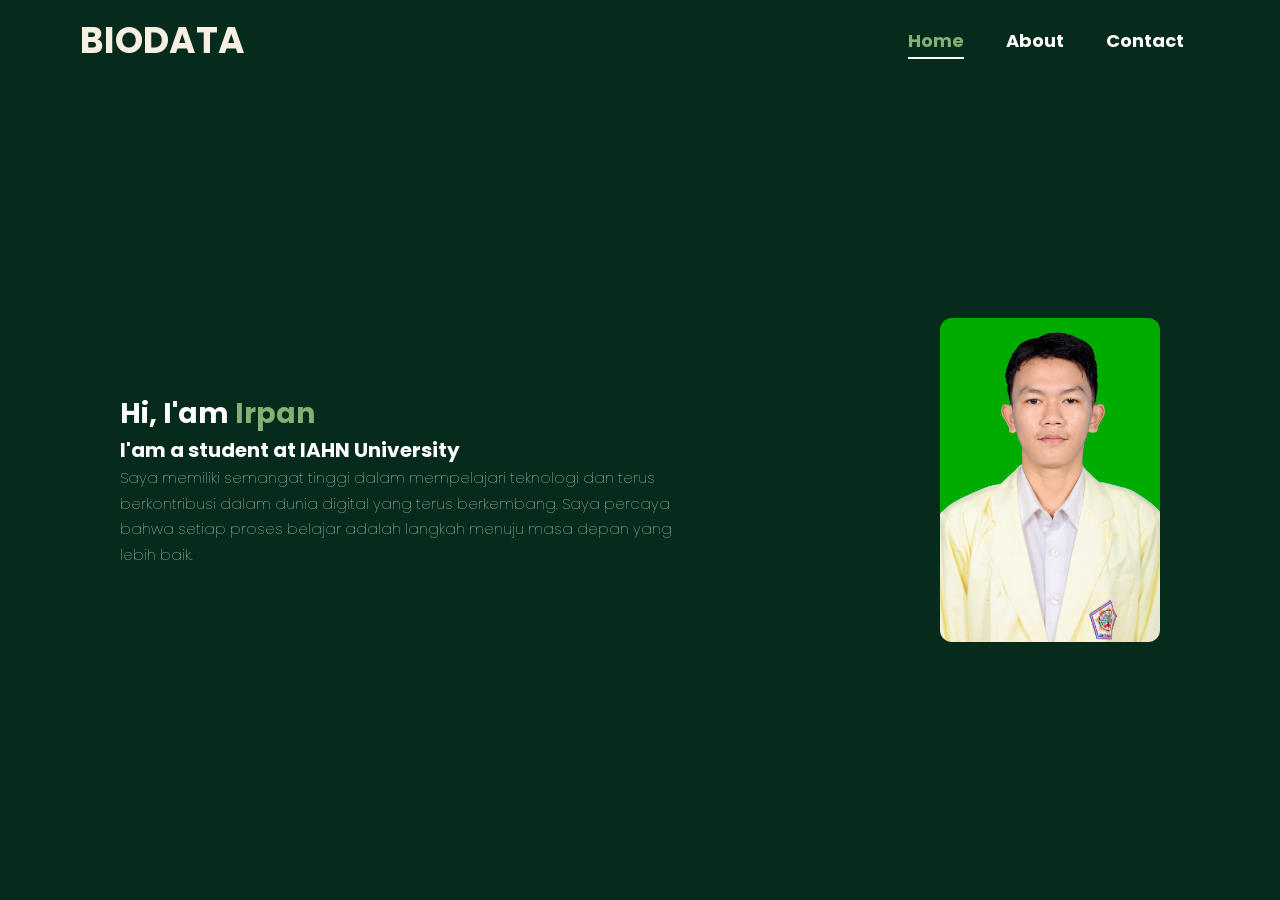
<file: index.html>
<!DOCTYPE html>
<html lang="id">
<head>
    <meta charset="UTF-8">
    <meta name="viewport" content="width=device-width, initial-scale=1.0">
    <title>BIODATA IRPAN</title>
    <link rel="stylesheet" href="style.css">
    <link href="https://fonts.googleapis.com/css2?family=Poppins:wght@300;400;500;700&display=swap" rel="stylesheet">
</head>
<body>

    <!-- NAVIGATION BAR -->
    <header class="container-navbar">
        <div class="title-navbar">
            <a href="index.html">BIODATA</a>
        </div>
        <nav>
            <button class="hamburger" id="hamburger" aria-label="Toggle menu">
                <span></span>
                <span></span>
                <span></span>
            </button>
            <ul class="ul-navbar" id="ul-navbar">
                <li class="li-navbar active"><a href="index.html">Home</a></li>
                <li class="li-navbar"><a href="about.html">About</a></li>
                <li class="li-navbar"><a href="contact.html">Contact</a></li>
            </ul>
        </nav>
    </header>

    <!-- Konten utama: teks kiri, foto kanan -->
    <div class="home-content">

        <!-- Teks Perkenalan -->
        <div class="container-perkenalan">
            <h1 class="h1-text">
                Hi, I'am&nbsp;<span class="highlight-name">Irpan</span>
            </h1>
            <h2 class="h3-navbar1">I'am a student at IAHN University</h2>
            <p class="h3-navbar2">Saya memiliki semangat tinggi dalam mempelajari teknologi dan terus berkontribusi dalam dunia digital yang terus berkembang. Saya percaya bahwa setiap proses belajar adalah langkah menuju masa depan yang lebih baik.</p>
        </div>

        <!-- Foto -->
        <div class="container-img">
            <img src="me photo Irpan.jpeg" class="img-content" alt="Foto Irpan">
        </div>

    </div>

    <script>
        const hamburger = document.getElementById('hamburger');
        const menu = document.getElementById('ul-navbar');
        hamburger.addEventListener('click', () => {
            menu.classList.toggle('open');
            hamburger.classList.toggle('active');
        });
    </script>

</body>
</html>
</file>
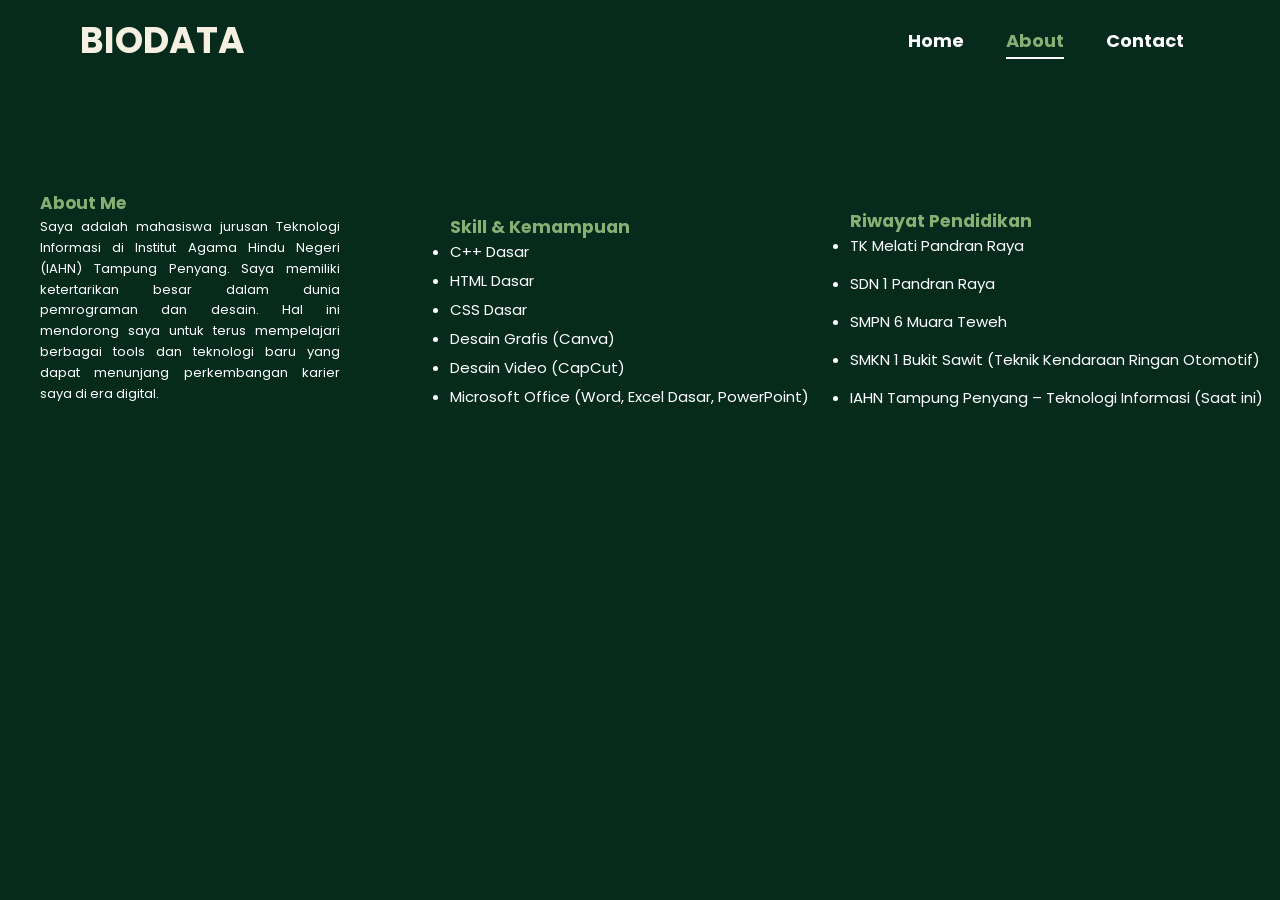
<file: about.html>
<!DOCTYPE html>
<html lang="id">
<head>
    <meta charset="UTF-8">
    <meta name="viewport" content="width=device-width, initial-scale=1.0">
    <title>BIODATA IRPAN</title>
    <link rel="stylesheet" href="style.css">
    <link href="https://fonts.googleapis.com/css2?family=Poppins:wght@300;400;500;700&display=swap" rel="stylesheet">
</head>
<body>

    <!-- NAVIGATION BAR -->
    <header class="container-navbar">
        <div class="title-navbar">
            <a href="index.html">BIODATA</a>
        </div>
        <nav>
            <button class="hamburger" id="hamburger" aria-label="Toggle menu">
                <span></span>
                <span></span>
                <span></span>
            </button>
            <ul class="ul-navbar" id="ul-navbar">
                <li class="li-navbar"><a href="index.html">Home</a></li>
                <li class="li-navbar active"><a href="about.html">About</a></li>
                <li class="li-navbar"><a href="contact.html">Contact</a></li>
            </ul>
        </nav>
    </header>

    <!-- About Me -->
    <section class="about1">
        <h3 class="judul-tentang">About Me</h3>
        <p class="text-tentang">Saya adalah mahasiswa jurusan Teknologi Informasi di Institut Agama Hindu Negeri (IAHN) Tampung Penyang. Saya memiliki ketertarikan besar dalam dunia pemrograman dan desain. Hal ini mendorong saya untuk terus mempelajari berbagai tools dan teknologi baru yang dapat menunjang perkembangan karier saya di era digital.</p>
    </section>

    <!-- Skill -->
    <section class="intro-text">
        <h3 class="warna-judul">Skill & Kemampuan</h3>
        <ul class="section-list">
            <li>C++ Dasar</li>
            <li>HTML Dasar</li>
            <li>CSS Dasar</li>
            <li>Desain Grafis (Canva)</li>
            <li>Desain Video (CapCut)</li>
            <li>Microsoft Office (Word, Excel Dasar, PowerPoint)</li>
        </ul>
    </section>

    <!-- Pendidikan -->
    <section class="intro-text1">
        <h3 class="warna-judul">Riwayat Pendidikan</h3>
        <ul class="section-list-Study">
            <li>TK Melati Pandran Raya</li>
            <li>SDN 1 Pandran Raya</li>
            <li>SMPN 6 Muara Teweh</li>
            <li>SMKN 1 Bukit Sawit (Teknik Kendaraan Ringan Otomotif)</li>
            <li>IAHN Tampung Penyang – Teknologi Informasi (Saat ini)</li>
        </ul>
    </section>

    <script>
        const hamburger = document.getElementById('hamburger');
        const menu = document.getElementById('ul-navbar');
        hamburger.addEventListener('click', () => {
            menu.classList.toggle('open');
            hamburger.classList.toggle('active');
        });
    </script>

</body>
</html>
</file>
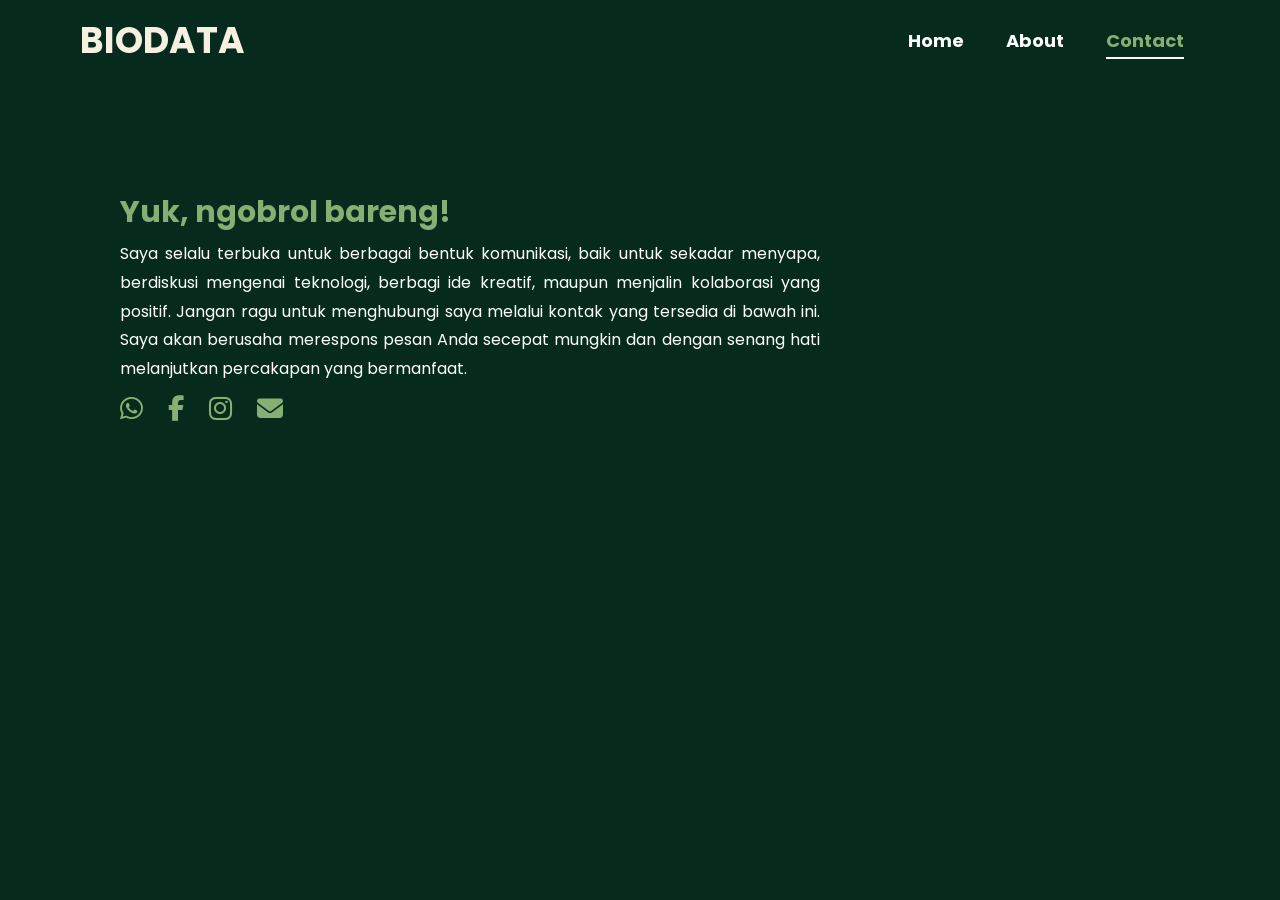
<file: contact.html>
<!DOCTYPE html>
<html lang="id">
<head>
    <meta charset="UTF-8">
    <meta name="viewport" content="width=device-width, initial-scale=1.0">
    <title>BIODATA IRPAN</title>
    <link rel="stylesheet" href="style.css">
    <link href="https://fonts.googleapis.com/css2?family=Poppins:wght@300;400;500;700&display=swap" rel="stylesheet">
    <link rel="stylesheet" href="https://cdnjs.cloudflare.com/ajax/libs/font-awesome/6.5.0/css/all.min.css">
</head>
<body>

    <!-- NAVIGATION BAR -->
    <header class="container-navbar">
        <div class="title-navbar">
            <a href="index.html">BIODATA</a>
        </div>
        <nav>
            <button class="hamburger" id="hamburger" aria-label="Toggle menu">
                <span></span>
                <span></span>
                <span></span>
            </button>
            <ul class="ul-navbar" id="ul-navbar">
                <li class="li-navbar"><a href="index.html">Home</a></li>
                <li class="li-navbar"><a href="about.html">About</a></li>
                <li class="li-navbar active"><a href="contact.html">Contact</a></li>
            </ul>
        </nav>
    </header>

    <!-- Contact -->
    <section class="contact">
        <h3 class="intro-contact">Yuk, ngobrol bareng!</h3>
        <p class="text-intro">Saya selalu terbuka untuk berbagai bentuk komunikasi, baik untuk sekadar menyapa, berdiskusi mengenai teknologi, berbagi ide kreatif, maupun menjalin kolaborasi yang positif.
        Jangan ragu untuk menghubungi saya melalui kontak yang tersedia di bawah ini. Saya akan berusaha merespons pesan Anda secepat mungkin dan dengan senang hati melanjutkan percakapan yang bermanfaat.</p>

        <div class="social-icons">
            <a href="https://wa.me/6282250833018" aria-label="WhatsApp"><i class="fab fa-whatsapp"></i></a>
            <a href="https://facebook.com/pann" aria-label="Facebook"><i class="fab fa-facebook-f"></i></a>
            <a href="https://instagram.com/irpannnn_05" aria-label="Instagram"><i class="fab fa-instagram"></i></a>
            <a href="https://mail.google.com/mail/?view=cm&fs=1&to=irpantanaka@gmail.com" target="_blank" aria-label="Email">
                <i class="fas fa-envelope"></i>
            </a>
        </div>
    </section>

    <script>
        const hamburger = document.getElementById('hamburger');
        const menu = document.getElementById('ul-navbar');
        hamburger.addEventListener('click', () => {
            menu.classList.toggle('open');
            hamburger.classList.toggle('active');
        });
    </script>

</body>
</html>
</file>
<file: style.css>
*, html {
    margin: 0;
    padding: 0;
    box-sizing: border-box;
}

body {
    background-color: #062B1C;
    font-family: 'Poppins', sans-serif;
    overflow: hidden;
    scrollbar-width: none;
}

/* NAVBAR/MENU-MENU */

.container-navbar {
    width: 100%;
    height: 80px;
    display: flex;
    align-items: center;
    justify-content: space-between;
    padding: 0 80px;
}

.title-navbar a {
    font-weight: bold;
    font-size: 36px;
    color: #f5f0e1;
    text-decoration: none;
}

.ul-navbar {
    display: flex;
    align-items: center;
    list-style-type: none;
    gap: 10px;
}

.li-navbar {
    padding: 10px 16px;
    font-size: 18px;
    font-weight: bold;
}

.li-navbar a {
    text-decoration: none;
    color: white;
}

.li-navbar a:hover,
.li-navbar.active a {
    color: #87AE73;
}

.li-navbar.active a {
    border-bottom: 2px solid white;
    padding-bottom: 4px;
}

/* HAMBURGER/GARIS 3 CUMAN MUNCUL DI HP */

.hamburger {
    display: none;
    flex-direction: column;
    justify-content: center;
    gap: 5px;
    background: none;
    border: none;
    cursor: pointer;
    padding: 8px;
    z-index: 100;
}

.hamburger span {
    display: block;
    width: 25px;
    height: 2px;
    background-color: #f5f0e1;
    border-radius: 2px;
    transition: transform 0.3s, opacity 0.3s;
}

.hamburger.active span:nth-child(1) {
    transform: translateY(7px) rotate(45deg);
}
.hamburger.active span:nth-child(2) {
    opacity: 0;
}
.hamburger.active span:nth-child(3) {
    transform: translateY(-7px) rotate(-45deg);
}

/* MENU HOME */

.home-content {
    display: flex;
    align-items: center;
    justify-content: space-between;
    padding: 60px 120px;
    height: calc(100vh - 100px);
}

.container-perkenalan {
    max-width: 580px;
    font-size: 15px;
}

.h1-text {
    font-weight: bold;
    font-size: 28px;
    color: white;
    margin-bottom: 0px;
}

.highlight-name {
    color: #87AE73;
    font-weight: bold;
}

.h3-navbar1 {
    color: white;
    font-size: 20px;
    font-weight: bold;
    margin-bottom: 0px;
}

.h3-navbar2 {
    text-align: left;
    line-height: 1.7;
    color: white;
    font-weight: 180;
}

.container-img {
    flex-shrink: 0;
}

.img-content {
    width: 220px;
    height: auto;
    border-radius: 12px;
    display: block;
}

/* MENU ABOUT */

.about1 {
    position: relative;
    display: flex;
    flex-direction: column;
    align-items: flex-start;
    top: 40px;
    left: 40px;
    text-align: justify;
    line-height: 1.6;
    margin-top: 70px;
    max-width: 300px;
    font-size: 13px;
    color: white;
}

.judul-tentang {
    color: #87AE73;
    font-size: 17px;
}

.warna-judul {
    color: #87AE73;
}

.intro-text {
    position: relative;
    top: -150px;
    left: 450px;
    color: white;
    font-size: 15px;
}

.intro-text1 {
    position: relative;
    top: -350px;
    left: 850px;
    color: white;
    font-size: 15px;
}

.section-list {
    display: flex;
    flex-direction: column;
    gap: 6px;
}

.section-list-Study {
    display: flex;
    flex-direction: column;
    gap: 15px;
}

/* MENU CONTACT */

.contact {
    display: flex;
    flex-direction: column;
    height: 80vh;
    padding-left: 120px;
    color: white;
    justify-content: center;
}

.intro-contact {
    position: absolute;
    font-size: 30px;
    color: #87AE73;
    top: 190px;
}

.text-intro {
    position: absolute;
    line-height: 1.8;
    font-size: 16px;
    text-align: justify;
    max-width: 700px;
    top: 240px;
}

.social-icons {
    position: absolute;
    display: flex;
    gap: 25px;
    top: 390px;
    left: 120px;
}

.social-icons a {
    font-size: 26px;
    color: #87AE73;
    transition: 0.3s;
}

.social-icons a:hover {
    color: white;
    transform: scale(1.2);
}

/* RESPONSIVE HP/MOBILE */

@media  (max-width: 768px) {

    body {
        overflow-y: auto;
    }

    .container-navbar {
        height: auto;
        padding: 16px 20px;
        position: relative;
    }

    .title-navbar a {
        font-size: 24px;
    }

    .hamburger {
        display: flex;
    }

    .ul-navbar {
        display: none;
        position: absolute;
        top: 65px;
        left: 0;
        right: 0;
        flex-direction: column;
        background-color: #062B1C;
        border-top: 1px solid #87AE73;
        z-index: 99;
        padding: 10px 0;
        gap: 0;
    }

    .ul-navbar.open {
        display: flex;
    }

    .li-navbar {
        padding: 12px 24px;
        font-size: 16px;
    }

    .home-content {
        flex-direction: column-reverse;
        padding: 24px 20px;
        height: auto;
        gap: 24px;
        align-items: flex-start;
    }

    .container-perkenalan {
        max-width: 100%;
        font-size: 14px;
    }

    .h1-text {
        font-size: 22px;
    }

    .h3-navbar1 {
        font-size: 16px;
    }

    .img-content {
        width: 150px;
        margin: 0 auto;
    }

    .container-img {
        width: 100%;
        display: flex;
        justify-content: center;
    }

    .about1 {
        position: static;
        max-width: 100%;
        margin: 20px 24px 0;
    }

    .intro-text {
        position: static;
        padding: 20px 24px 10px;
        top: unset;
        left: unset;
    }

    .intro-text1 {
        position: static;
        padding: 10px 24px 30px;
        top: unset;
        left: unset;
    }

    .contact {
        height: auto;
        padding: 24px;
    }

    .intro-contact {
        position: static;
        font-size: 24px;
        margin-bottom: 0px;
    }

    .text-intro {
        position: static;
        max-width: 100%;
        font-size: 14px;
        margin-bottom: 20px;
        line-height: 1.7;
    }

    .social-icons {
        position: static;
        margin-top: -15px;
        flex-wrap: wrap;
    }       
}
</file>
